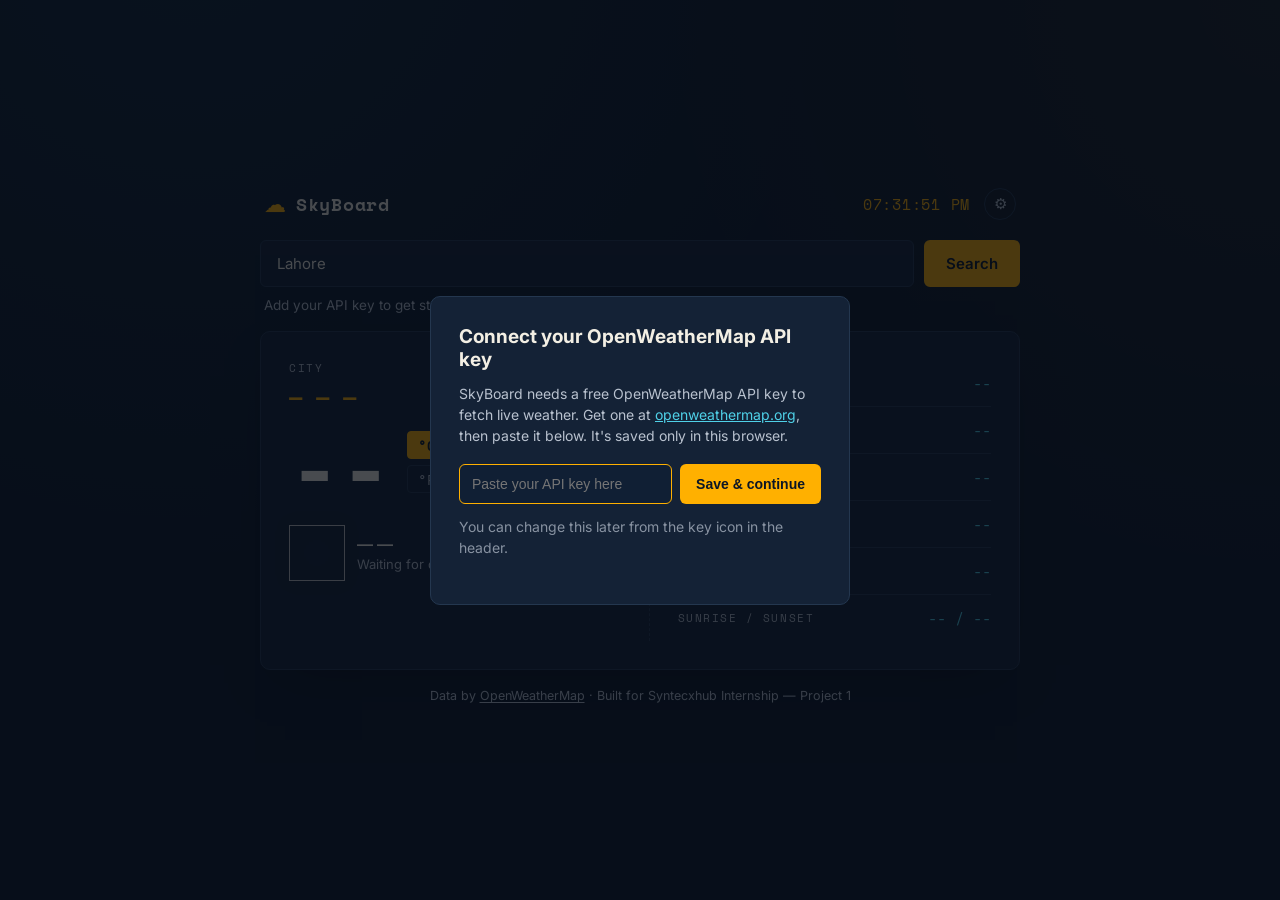
<file: index.html>
<!DOCTYPE html>
<html lang="en">
<head>
  <meta charset="UTF-8" />
  <meta name="viewport" content="width=device-width, initial-scale=1.0" />
  <title>SkyBoard — Live Weather</title>
  <link rel="preconnect" href="https://fonts.googleapis.com" />
  <link rel="preconnect" href="https://fonts.gstatic.com" crossorigin />
  <link
    href="https://fonts.googleapis.com/css2?family=Space+Mono:wght@400;700&family=Inter:wght@400;500;600;700&display=swap"
    rel="stylesheet"
  />
  <link rel="stylesheet" href="style.css" />
</head>
<body>

  <div class="board-wrap">

    <!-- Header -->
    <header class="board-header">
      <div class="brand">
        <span class="brand-mark">&#9729;</span>
        <span class="brand-name">SkyBoard</span>
      </div>
      <div class="header-right">
        <div class="board-clock" id="clock">--:--:--</div>
        <button type="button" class="icon-btn" id="keyBtn" title="Update API key" aria-label="Update API key">&#9881;</button>
      </div>
    </header>

    <!-- Search -->
    <form class="search-row" id="searchForm" autocomplete="off">
      <label for="cityInput" class="visually-hidden">Search city</label>
      <input
        type="text"
        id="cityInput"
        name="city"
        placeholder="Search a city — e.g. Lahore, Tokyo, Oslo"
        aria-label="Search city"
      />
      <button type="submit" id="searchBtn">Search</button>
    </form>

    <!-- Status / error line -->
    <p class="status-line" id="statusLine" role="status" aria-live="polite"></p>

    <!-- Main board -->
    <main class="board" id="board">

      <!-- Left: primary readout -->
      <section class="board-primary">
        <div class="board-row board-row--city">
          <span class="row-label">CITY</span>
          <span class="row-value" id="cityName">— — —</span>
        </div>

        <div class="temp-block">
          <div class="temp-number" id="tempValue">--</div>
          <div class="temp-unit-toggle">
            <button type="button" class="unit-btn active" id="unitC" aria-pressed="true">&deg;C</button>
            <button type="button" class="unit-btn" id="unitF" aria-pressed="false">&deg;F</button>
          </div>
        </div>

        <div class="condition-row">
          <img id="weatherIcon" class="weather-icon" alt="" />
          <div class="condition-text">
            <span id="conditionMain">— —</span>
            <span id="conditionDesc" class="condition-desc">Waiting for data…</span>
          </div>
        </div>
      </section>

      <!-- Right: split-flap style data rows -->
      <section class="board-secondary" aria-label="Weather details">
        <div class="data-row">
          <span class="row-label">FEELS LIKE</span>
          <span class="row-value" id="feelsLike">--</span>
        </div>
        <div class="data-row">
          <span class="row-label">HUMIDITY</span>
          <span class="row-value" id="humidity">--</span>
        </div>
        <div class="data-row">
          <span class="row-label">WIND</span>
          <span class="row-value" id="wind">--</span>
        </div>
        <div class="data-row">
          <span class="row-label">PRESSURE</span>
          <span class="row-value" id="pressure">--</span>
        </div>
        <div class="data-row">
          <span class="row-label">VISIBILITY</span>
          <span class="row-value" id="visibility">--</span>
        </div>
        <div class="data-row">
          <span class="row-label">SUNRISE / SUNSET</span>
          <span class="row-value" id="sunTimes">-- / --</span>
        </div>
      </section>

    </main>

    <!-- Footer -->
    <footer class="board-footer">
      <p>
        Data by <a href="https://openweathermap.org/" target="_blank" rel="noopener">OpenWeatherMap</a>
        &middot; Built for Syntecxhub Internship — Project 1
      </p>
    </footer>
  </div>

  <!-- API key setup modal (shown once until a key is saved) -->
  <div class="modal-backdrop" id="modalBackdrop">
    <div class="modal" role="dialog" aria-modal="true" aria-labelledby="modalTitle">
      <h2 id="modalTitle">Connect your OpenWeatherMap API key</h2>
      <p>
        SkyBoard needs a free OpenWeatherMap API key to fetch live weather.
        Get one at
        <a href="https://home.openweathermap.org/api_keys" target="_blank" rel="noopener">openweathermap.org</a>,
        then paste it below. It's saved only in this browser.
      </p>
      <form id="apiKeyForm">
        <input
          type="text"
          id="apiKeyInput"
          placeholder="Paste your API key here"
          aria-label="OpenWeatherMap API key"
          required
        />
        <button type="submit">Save &amp; continue</button>
      </form>
      <p class="modal-note">You can change this later from the key icon in the header.</p>
    </div>
  </div>

  <script src="Weather App.js"></script>
</body>
</html>
</file>
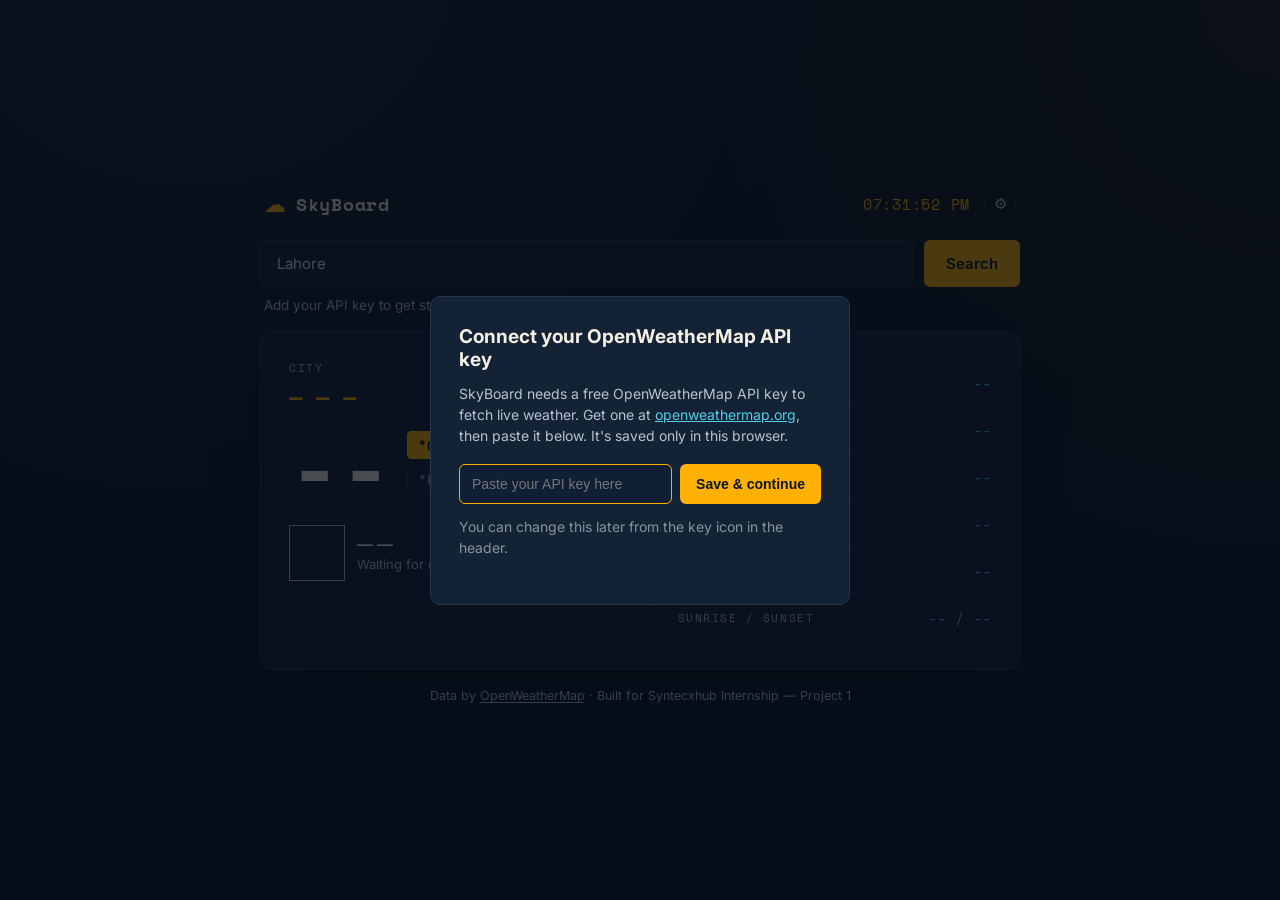
<file: Weather App.html>
<!DOCTYPE html>
<html lang="en">
<head>
  <meta charset="UTF-8" />
  <meta name="viewport" content="width=device-width, initial-scale=1.0" />
  <title>SkyBoard — Live Weather</title>
  <link rel="preconnect" href="https://fonts.googleapis.com" />
  <link rel="preconnect" href="https://fonts.gstatic.com" crossorigin />
  <link
    href="https://fonts.googleapis.com/css2?family=Space+Mono:wght@400;700&family=Inter:wght@400;500;600;700&display=swap"
    rel="stylesheet"
  />
  <link rel="stylesheet" href="Weather App.css" />
</head>
<body>

  <div class="board-wrap">

    <!-- Header -->
    <header class="board-header">
      <div class="brand">
        <span class="brand-mark">&#9729;</span>
        <span class="brand-name">SkyBoard</span>
      </div>
      <div class="header-right">
        <div class="board-clock" id="clock">--:--:--</div>
        <button type="button" class="icon-btn" id="keyBtn" title="Update API key" aria-label="Update API key">&#9881;</button>
      </div>
    </header>

    <!-- Search -->
    <form class="search-row" id="searchForm" autocomplete="off">
      <label for="cityInput" class="visually-hidden">Search city</label>
      <input
        type="text"
        id="cityInput"
        name="city"
        placeholder="Search a city — e.g. Lahore, Tokyo, Oslo"
        aria-label="Search city"
      />
      <button type="submit" id="searchBtn">Search</button>
    </form>

    <!-- Status / error line -->
    <p class="status-line" id="statusLine" role="status" aria-live="polite"></p>

    <!-- Main board -->
    <main class="board" id="board">

      <!-- Left: primary readout -->
      <section class="board-primary">
        <div class="board-row board-row--city">
          <span class="row-label">CITY</span>
          <span class="row-value" id="cityName">— — —</span>
        </div>

        <div class="temp-block">
          <div class="temp-number" id="tempValue">--</div>
          <div class="temp-unit-toggle">
            <button type="button" class="unit-btn active" id="unitC" aria-pressed="true">&deg;C</button>
            <button type="button" class="unit-btn" id="unitF" aria-pressed="false">&deg;F</button>
          </div>
        </div>

        <div class="condition-row">
          <img id="weatherIcon" class="weather-icon" alt="" />
          <div class="condition-text">
            <span id="conditionMain">— —</span>
            <span id="conditionDesc" class="condition-desc">Waiting for data…</span>
          </div>
        </div>
      </section>

      <!-- Right: split-flap style data rows -->
      <section class="board-secondary" aria-label="Weather details">
        <div class="data-row">
          <span class="row-label">FEELS LIKE</span>
          <span class="row-value" id="feelsLike">--</span>
        </div>
        <div class="data-row">
          <span class="row-label">HUMIDITY</span>
          <span class="row-value" id="humidity">--</span>
        </div>
        <div class="data-row">
          <span class="row-label">WIND</span>
          <span class="row-value" id="wind">--</span>
        </div>
        <div class="data-row">
          <span class="row-label">PRESSURE</span>
          <span class="row-value" id="pressure">--</span>
        </div>
        <div class="data-row">
          <span class="row-label">VISIBILITY</span>
          <span class="row-value" id="visibility">--</span>
        </div>
        <div class="data-row">
          <span class="row-label">SUNRISE / SUNSET</span>
          <span class="row-value" id="sunTimes">-- / --</span>
        </div>
      </section>

    </main>

    <!-- Footer -->
    <footer class="board-footer">
      <p>
        Data by <a href="https://openweathermap.org/" target="_blank" rel="noopener">OpenWeatherMap</a>
        &middot; Built for Syntecxhub Internship — Project 1
      </p>
    </footer>
  </div>

  <!-- API key setup modal (shown once until a key is saved) -->
  <div class="modal-backdrop" id="modalBackdrop">
    <div class="modal" role="dialog" aria-modal="true" aria-labelledby="modalTitle">
      <h2 id="modalTitle">Connect your OpenWeatherMap API key</h2>
      <p>
        SkyBoard needs a free OpenWeatherMap API key to fetch live weather.
        Get one at
        <a href="https://home.openweathermap.org/api_keys" target="_blank" rel="noopener">openweathermap.org</a>,
        then paste it below. It's saved only in this browser.
      </p>
      <form id="apiKeyForm">
        <input
          type="text"
          id="apiKeyInput"
          placeholder="Paste your API key here"
          aria-label="OpenWeatherMap API key"
          required
        />
        <button type="submit">Save &amp; continue</button>
      </form>
      <p class="modal-note">You can change this later from the key icon in the header.</p>
    </div>
  </div>

  <script src="Weather App.js"></script>
</body>
</html>
</file>
<file: style.css>
/* ============================================================
   SkyBoard — a live-weather app styled like an airport
   split-flap departures board. Amber-on-navy, monospace
   readouts for data, humanist sans for labels/copy.
   ============================================================ */

:root {
  --navy-950: #0b1626;
  --navy-900: #101f34;
  --panel: #142236;
  --panel-line: #24374f;
  --amber: #ffb000;
  --amber-dim: #a86f00;
  --cyan: #4fd1e8;
  --ivory: #f3efe4;
  --ivory-dim: #b9c2cf;
  --red: #ff6b5e;
  --green: #6fd08a;

  --font-mono: "Space Mono", "Courier New", monospace;
  --font-sans: "Inter", -apple-system, BlinkMacSystemFont, sans-serif;

  --radius: 6px;
}

* {
  box-sizing: border-box;
}

html, body {
  margin: 0;
  padding: 0;
}

body {
  min-height: 100vh;
  background:
    radial-gradient(circle at 15% -10%, rgba(79, 209, 232, 0.08), transparent 45%),
    radial-gradient(circle at 100% 0%, rgba(255, 176, 0, 0.06), transparent 40%),
    var(--navy-950);
  color: var(--ivory);
  font-family: var(--font-sans);
  display: flex;
  align-items: center;
  justify-content: center;
  padding: 32px 16px;
}

.visually-hidden {
  position: absolute;
  width: 1px;
  height: 1px;
  overflow: hidden;
  clip: rect(0 0 0 0);
  white-space: nowrap;
}

/* ---------- Wrapper ---------- */

.board-wrap {
  width: 100%;
  max-width: 760px;
}

/* ---------- Header ---------- */

.board-header {
  display: flex;
  align-items: center;
  justify-content: space-between;
  padding: 4px 4px 20px;
}

.brand {
  display: flex;
  align-items: center;
  gap: 10px;
}

.brand-mark {
  font-size: 22px;
  color: var(--amber);
}

.brand-name {
  font-family: var(--font-mono);
  font-weight: 700;
  font-size: 18px;
  letter-spacing: 0.04em;
  color: var(--ivory);
}

.header-right {
  display: flex;
  align-items: center;
  gap: 14px;
}

.board-clock {
  font-family: var(--font-mono);
  color: var(--amber);
  font-size: 15px;
  letter-spacing: 0.05em;
  min-width: 78px;
  text-align: right;
}

.icon-btn {
  background: transparent;
  border: 1px solid var(--panel-line);
  color: var(--ivory-dim);
  border-radius: 50%;
  width: 32px;
  height: 32px;
  cursor: pointer;
  font-size: 15px;
  display: flex;
  align-items: center;
  justify-content: center;
  transition: border-color 0.15s ease, color 0.15s ease;
}

.icon-btn:hover,
.icon-btn:focus-visible {
  border-color: var(--amber);
  color: var(--amber);
}

/* ---------- Search ---------- */

.search-row {
  display: flex;
  gap: 10px;
  margin-bottom: 10px;
}

#cityInput {
  flex: 1;
  background: var(--panel);
  border: 1px solid var(--panel-line);
  color: var(--ivory);
  font-family: var(--font-sans);
  font-size: 15px;
  padding: 13px 16px;
  border-radius: var(--radius);
  outline: none;
  transition: border-color 0.15s ease;
}

#cityInput::placeholder {
  color: var(--ivory-dim);
}

#cityInput:focus-visible {
  border-color: var(--amber);
}

#searchBtn {
  background: var(--amber);
  color: var(--navy-950);
  border: none;
  font-family: var(--font-sans);
  font-weight: 600;
  font-size: 15px;
  padding: 0 22px;
  border-radius: var(--radius);
  cursor: pointer;
  transition: background 0.15s ease, transform 0.1s ease;
}

#searchBtn:hover {
  background: #ffc23d;
}

#searchBtn:active {
  transform: translateY(1px);
}

#searchBtn:focus-visible,
.unit-btn:focus-visible {
  outline: 2px solid var(--cyan);
  outline-offset: 2px;
}

/* ---------- Status line ---------- */

.status-line {
  min-height: 20px;
  margin: 0 4px 14px;
  font-size: 13.5px;
  color: var(--ivory-dim);
}

.status-line.is-error {
  color: var(--red);
}

.status-line.is-loading {
  color: var(--cyan);
}

/* ---------- Board ---------- */

.board {
  background: var(--panel);
  border: 1px solid var(--panel-line);
  border-radius: 10px;
  padding: 28px;
  display: grid;
  grid-template-columns: 1.15fr 1fr;
  gap: 28px;
  box-shadow: 0 20px 50px -25px rgba(0, 0, 0, 0.6);
}

/* -- Primary (left) column -- */

.board-primary {
  display: flex;
  flex-direction: column;
  gap: 18px;
  border-right: 1px dashed var(--panel-line);
  padding-right: 28px;
}

.board-row--city {
  display: flex;
  flex-direction: column;
  gap: 4px;
}

.row-label {
  font-family: var(--font-mono);
  font-size: 11px;
  letter-spacing: 0.14em;
  color: var(--ivory-dim);
}

.board-row--city .row-value {
  font-family: var(--font-mono);
  font-size: 22px;
  font-weight: 700;
  color: var(--amber);
  letter-spacing: 0.02em;
}

.temp-block {
  display: flex;
  align-items: flex-end;
  gap: 16px;
}

.temp-number {
  font-family: var(--font-mono);
  font-weight: 700;
  font-size: 84px;
  line-height: 0.85;
  color: var(--ivory);
  font-variant-numeric: tabular-nums;
}

.temp-unit-toggle {
  display: flex;
  flex-direction: column;
  gap: 6px;
  padding-bottom: 10px;
}

.unit-btn {
  font-family: var(--font-mono);
  background: transparent;
  border: 1px solid var(--panel-line);
  color: var(--ivory-dim);
  border-radius: 4px;
  width: 40px;
  height: 28px;
  cursor: pointer;
  font-size: 14px;
  transition: all 0.15s ease;
}

.unit-btn.active {
  background: var(--amber);
  border-color: var(--amber);
  color: var(--navy-950);
  font-weight: 700;
}

.condition-row {
  display: flex;
  align-items: center;
  gap: 12px;
  margin-top: 4px;
}

.weather-icon {
  width: 56px;
  height: 56px;
  filter: drop-shadow(0 0 10px rgba(255, 176, 0, 0.15));
}

.condition-text {
  display: flex;
  flex-direction: column;
  gap: 2px;
}

#conditionMain {
  font-weight: 600;
  font-size: 16px;
  text-transform: capitalize;
}

.condition-desc {
  font-size: 13px;
  color: var(--ivory-dim);
}

/* -- Secondary (right) column -- */

.board-secondary {
  display: flex;
  flex-direction: column;
  gap: 0;
}

.data-row {
  display: flex;
  align-items: center;
  justify-content: space-between;
  padding: 12px 0;
  border-bottom: 1px solid var(--panel-line);
}

.data-row:last-child {
  border-bottom: none;
}

.data-row .row-value {
  font-family: var(--font-mono);
  font-size: 15px;
  color: var(--cyan);
  font-variant-numeric: tabular-nums;
}

/* ---------- Footer ---------- */

.board-footer {
  text-align: center;
  margin-top: 18px;
  font-size: 12.5px;
  color: var(--ivory-dim);
}

.board-footer a {
  color: var(--ivory-dim);
  text-decoration: underline;
  text-underline-offset: 2px;
}

.board-footer a:hover {
  color: var(--amber);
}

/* ---------- Modal ---------- */

.modal-backdrop {
  position: fixed;
  inset: 0;
  background: rgba(6, 12, 22, 0.72);
  display: none;
  align-items: center;
  justify-content: center;
  padding: 20px;
  z-index: 20;
}

.modal-backdrop.is-visible {
  display: flex;
}

.modal {
  background: var(--panel);
  border: 1px solid var(--panel-line);
  border-radius: 10px;
  max-width: 420px;
  width: 100%;
  padding: 28px;
}

.modal h2 {
  margin: 0 0 12px;
  font-size: 19px;
  font-family: var(--font-sans);
}

.modal p {
  font-size: 14px;
  line-height: 1.5;
  color: var(--ivory-dim);
  margin: 0 0 18px;
}

.modal a {
  color: var(--cyan);
}

.modal form {
  display: flex;
  gap: 8px;
  margin-bottom: 12px;
}

#apiKeyInput {
  flex: 1;
  background: var(--navy-900);
  border: 1px solid var(--panel-line);
  color: var(--ivory);
  padding: 11px 12px;
  border-radius: var(--radius);
  font-size: 14px;
  outline: none;
}

#apiKeyInput:focus-visible {
  border-color: var(--amber);
}

.modal form button {
  background: var(--amber);
  color: var(--navy-950);
  border: none;
  font-weight: 600;
  padding: 0 16px;
  border-radius: var(--radius);
  cursor: pointer;
  font-size: 14px;
  white-space: nowrap;
}

.modal-note {
  font-size: 12px;
  margin: 0;
  color: var(--ivory-dim);
  opacity: 0.7;
}

/* ---------- Responsive ---------- */

@media (max-width: 640px) {
  .board {
    grid-template-columns: 1fr;
    padding: 22px;
    gap: 20px;
  }

  .board-primary {
    border-right: none;
    padding-right: 0;
    border-bottom: 1px dashed var(--panel-line);
    padding-bottom: 20px;
  }

  .temp-number {
    font-size: 64px;
  }

  .search-row {
    flex-direction: column;
  }

  #searchBtn {
    padding: 13px;
  }

  .board-header {
    flex-wrap: wrap;
    gap: 10px;
  }
}

@media (prefers-reduced-motion: reduce) {
  * {
    transition: none !important;
  }
}
</file>
<file: Weather App.css>
/* ============================================================
   SkyBoard — a live-weather app styled like an airport
   split-flap departures board. Amber-on-navy, monospace
   readouts for data, humanist sans for labels/copy.
   ============================================================ */

:root {
  --navy-950: #0b1626;
  --navy-900: #101f34;
  --panel: #142236;
  --panel-line: #24374f;
  --amber: #ffb000;
  --amber-dim: #a86f00;
  --cyan: #4fd1e8;
  --ivory: #f3efe4;
  --ivory-dim: #b9c2cf;
  --red: #ff6b5e;
  --green: #6fd08a;

  --font-mono: "Space Mono", "Courier New", monospace;
  --font-sans: "Inter", -apple-system, BlinkMacSystemFont, sans-serif;

  --radius: 6px;
}

* {
  box-sizing: border-box;
}

html, body {
  margin: 0;
  padding: 0;
}

body {
  min-height: 100vh;
  background:
    radial-gradient(circle at 15% -10%, rgba(79, 209, 232, 0.08), transparent 45%),
    radial-gradient(circle at 100% 0%, rgba(255, 176, 0, 0.06), transparent 40%),
    var(--navy-950);
  color: var(--ivory);
  font-family: var(--font-sans);
  display: flex;
  align-items: center;
  justify-content: center;
  padding: 32px 16px;
}

.visually-hidden {
  position: absolute;
  width: 1px;
  height: 1px;
  overflow: hidden;
  clip: rect(0 0 0 0);
  white-space: nowrap;
}

/* ---------- Wrapper ---------- */

.board-wrap {
  width: 100%;
  max-width: 760px;
}

/* ---------- Header ---------- */

.board-header {
  display: flex;
  align-items: center;
  justify-content: space-between;
  padding: 4px 4px 20px;
}

.brand {
  display: flex;
  align-items: center;
  gap: 10px;
}

.brand-mark {
  font-size: 22px;
  color: var(--amber);
}

.brand-name {
  font-family: var(--font-mono);
  font-weight: 700;
  font-size: 18px;
  letter-spacing: 0.04em;
  color: var(--ivory);
}

.header-right {
  display: flex;
  align-items: center;
  gap: 14px;
}

.board-clock {
  font-family: var(--font-mono);
  color: var(--amber);
  font-size: 15px;
  letter-spacing: 0.05em;
  min-width: 78px;
  text-align: right;
}

.icon-btn {
  background: transparent;
  border: 1px solid var(--panel-line);
  color: var(--ivory-dim);
  border-radius: 50%;
  width: 32px;
  height: 32px;
  cursor: pointer;
  font-size: 15px;
  display: flex;
  align-items: center;
  justify-content: center;
  transition: border-color 0.15s ease, color 0.15s ease;
}

.icon-btn:hover,
.icon-btn:focus-visible {
  border-color: var(--amber);
  color: var(--amber);
}

/* ---------- Search ---------- */

.search-row {
  display: flex;
  gap: 10px;
  margin-bottom: 10px;
}

#cityInput {
  flex: 1;
  background: var(--panel);
  border: 1px solid var(--panel-line);
  color: var(--ivory);
  font-family: var(--font-sans);
  font-size: 15px;
  padding: 13px 16px;
  border-radius: var(--radius);
  outline: none;
  transition: border-color 0.15s ease;
}

#cityInput::placeholder {
  color: var(--ivory-dim);
}

#cityInput:focus-visible {
  border-color: var(--amber);
}

#searchBtn {
  background: var(--amber);
  color: var(--navy-950);
  border: none;
  font-family: var(--font-sans);
  font-weight: 600;
  font-size: 15px;
  padding: 0 22px;
  border-radius: var(--radius);
  cursor: pointer;
  transition: background 0.15s ease, transform 0.1s ease;
}

#searchBtn:hover {
  background: #ffc23d;
}

#searchBtn:active {
  transform: translateY(1px);
}

#searchBtn:focus-visible,
.unit-btn:focus-visible {
  outline: 2px solid var(--cyan);
  outline-offset: 2px;
}

/* ---------- Status line ---------- */

.status-line {
  min-height: 20px;
  margin: 0 4px 14px;
  font-size: 13.5px;
  color: var(--ivory-dim);
}

.status-line.is-error {
  color: var(--red);
}

.status-line.is-loading {
  color: var(--cyan);
}

/* ---------- Board ---------- */

.board {
  background: var(--panel);
  border: 1px solid var(--panel-line);
  border-radius: 10px;
  padding: 28px;
  display: grid;
  grid-template-columns: 1.15fr 1fr;
  gap: 28px;
  box-shadow: 0 20px 50px -25px rgba(0, 0, 0, 0.6);
}

/* -- Primary (left) column -- */

.board-primary {
  display: flex;
  flex-direction: column;
  gap: 18px;
  border-right: 1px dashed var(--panel-line);
  padding-right: 28px;
}

.board-row--city {
  display: flex;
  flex-direction: column;
  gap: 4px;
}

.row-label {
  font-family: var(--font-mono);
  font-size: 11px;
  letter-spacing: 0.14em;
  color: var(--ivory-dim);
}

.board-row--city .row-value {
  font-family: var(--font-mono);
  font-size: 22px;
  font-weight: 700;
  color: var(--amber);
  letter-spacing: 0.02em;
}

.temp-block {
  display: flex;
  align-items: flex-end;
  gap: 16px;
}

.temp-number {
  font-family: var(--font-mono);
  font-weight: 700;
  font-size: 84px;
  line-height: 0.85;
  color: var(--ivory);
  font-variant-numeric: tabular-nums;
}

.temp-unit-toggle {
  display: flex;
  flex-direction: column;
  gap: 6px;
  padding-bottom: 10px;
}

.unit-btn {
  font-family: var(--font-mono);
  background: transparent;
  border: 1px solid var(--panel-line);
  color: var(--ivory-dim);
  border-radius: 4px;
  width: 40px;
  height: 28px;
  cursor: pointer;
  font-size: 14px;
  transition: all 0.15s ease;
}

.unit-btn.active {
  background: var(--amber);
  border-color: var(--amber);
  color: var(--navy-950);
  font-weight: 700;
}

.condition-row {
  display: flex;
  align-items: center;
  gap: 12px;
  margin-top: 4px;
}

.weather-icon {
  width: 56px;
  height: 56px;
  filter: drop-shadow(0 0 10px rgba(255, 176, 0, 0.15));
}

.condition-text {
  display: flex;
  flex-direction: column;
  gap: 2px;
}

#conditionMain {
  font-weight: 600;
  font-size: 16px;
  text-transform: capitalize;
}

.condition-desc {
  font-size: 13px;
  color: var(--ivory-dim);
}

/* -- Secondary (right) column -- */

.board-secondary {
  display: flex;
  flex-direction: column;
  gap: 0;
}

.data-row {
  display: flex;
  align-items: center;
  justify-content: space-between;
  padding: 12px 0;
  border-bottom: 1px solid var(--panel-line);
}

.data-row:last-child {
  border-bottom: none;
}

.data-row .row-value {
  font-family: var(--font-mono);
  font-size: 15px;
  color: var(--cyan);
  font-variant-numeric: tabular-nums;
}

/* ---------- Footer ---------- */

.board-footer {
  text-align: center;
  margin-top: 18px;
  font-size: 12.5px;
  color: var(--ivory-dim);
}

.board-footer a {
  color: var(--ivory-dim);
  text-decoration: underline;
  text-underline-offset: 2px;
}

.board-footer a:hover {
  color: var(--amber);
}

/* ---------- Modal ---------- */

.modal-backdrop {
  position: fixed;
  inset: 0;
  background: rgba(6, 12, 22, 0.72);
  display: none;
  align-items: center;
  justify-content: center;
  padding: 20px;
  z-index: 20;
}

.modal-backdrop.is-visible {
  display: flex;
}

.modal {
  background: var(--panel);
  border: 1px solid var(--panel-line);
  border-radius: 10px;
  max-width: 420px;
  width: 100%;
  padding: 28px;
}

.modal h2 {
  margin: 0 0 12px;
  font-size: 19px;
  font-family: var(--font-sans);
}

.modal p {
  font-size: 14px;
  line-height: 1.5;
  color: var(--ivory-dim);
  margin: 0 0 18px;
}

.modal a {
  color: var(--cyan);
}

.modal form {
  display: flex;
  gap: 8px;
  margin-bottom: 12px;
}

#apiKeyInput {
  flex: 1;
  background: var(--navy-900);
  border: 1px solid var(--panel-line);
  color: var(--ivory);
  padding: 11px 12px;
  border-radius: var(--radius);
  font-size: 14px;
  outline: none;
}

#apiKeyInput:focus-visible {
  border-color: var(--amber);
}

.modal form button {
  background: var(--amber);
  color: var(--navy-950);
  border: none;
  font-weight: 600;
  padding: 0 16px;
  border-radius: var(--radius);
  cursor: pointer;
  font-size: 14px;
  white-space: nowrap;
}

.modal-note {
  font-size: 12px;
  margin: 0;
  color: var(--ivory-dim);
  opacity: 0.7;
}

/* ---------- Responsive ---------- */

@media (max-width: 640px) {
  .board {
    grid-template-columns: 1fr;
    padding: 22px;
    gap: 20px;
  }

  .board-primary {
    border-right: none;
    padding-right: 0;
    border-bottom: 1px dashed var(--panel-line);
    padding-bottom: 20px;
  }

  .temp-number {
    font-size: 64px;
  }

  .search-row {
    flex-direction: column;
  }

  #searchBtn {
    padding: 13px;
  }

  .board-header {
    flex-wrap: wrap;
    gap: 10px;
  }
}

@media (prefers-reduced-motion: reduce) {
  * {
    transition: none !important;
  }
}
</file>
